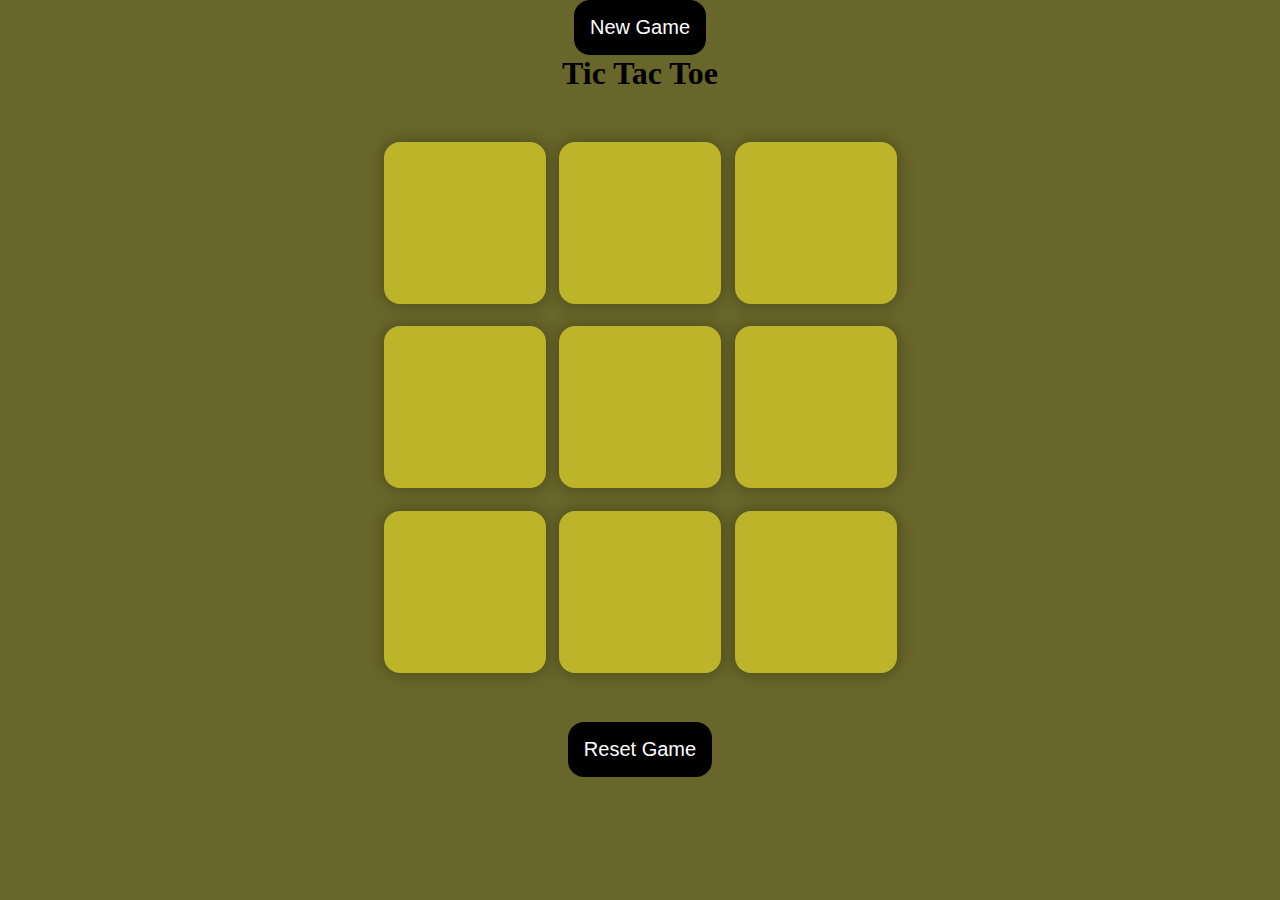
<file: index.html>
<!DOCTYPE html>
<html lang="en">
<head>
    <meta charset="UTF-8">
    <meta name="viewport" content="width=device-width, initial-scale=1.0">
    <link rel="stylesheet" href="style.css">
    <title>Tic Tac Toe Game</title>
</head>
<body>
    <div class="msg-container hide">
        <p id = "msg">Winner</p>
    </div>
    <button id = "new-btn">New Game</button>
    <main>
        <h1>Tic Tac Toe</h1>
        <div class="container">
            <div class="game">
                <button class="box"></button>
                <button class="box"></button>
                <button class="box"></button>
                <button class="box"></button>
                <button class="box"></button>
                <button class="box"></button>
                <button class="box"></button>
                <button class="box"></button>
                <button class="box"></button>
            </div>
        </div>

        <button id = "reset-btn">Reset Game</button>
    </main>
    <script src="scripting_code.js"></script>
</body>
</html>
</file>
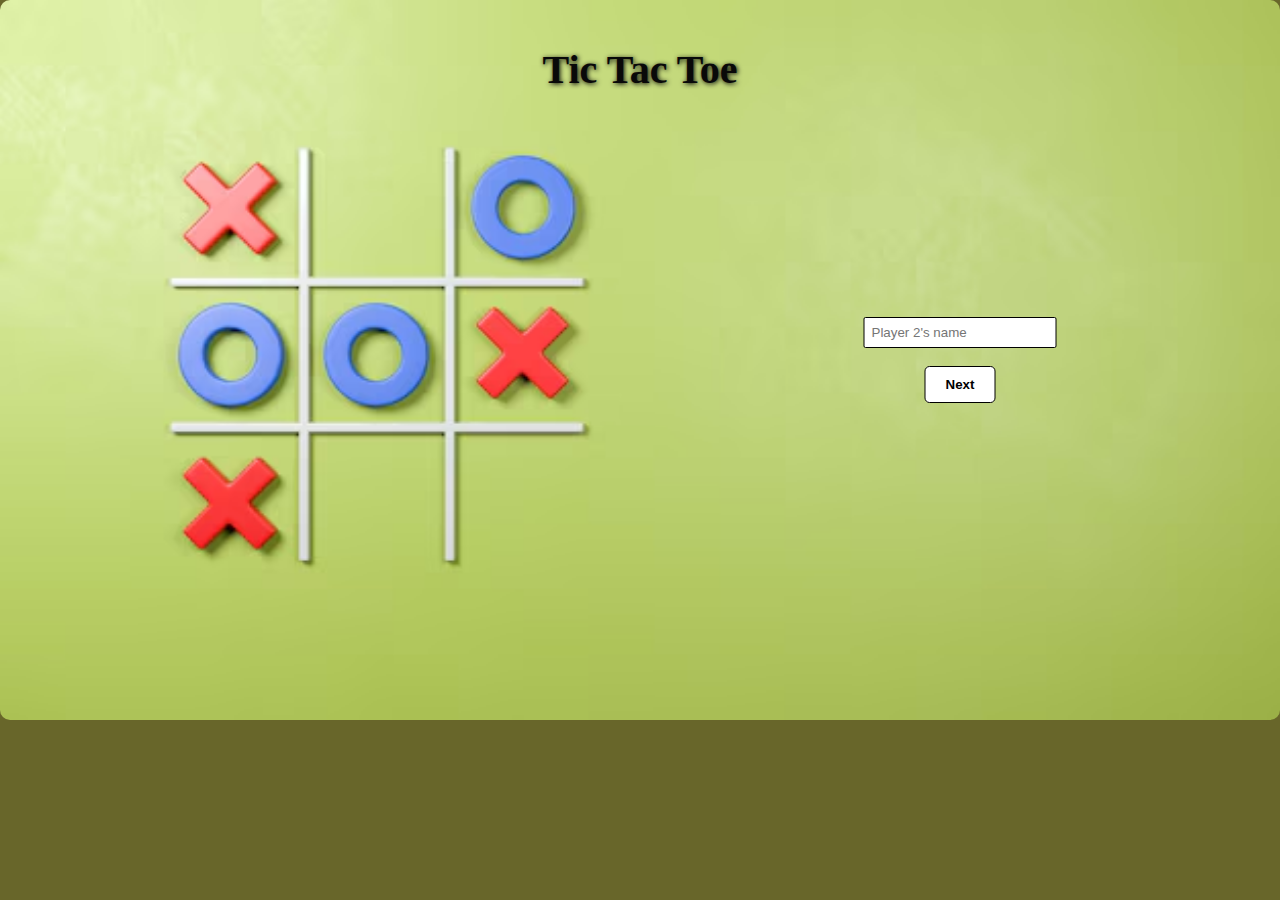
<file: Second.html>
<!DOCTYPE html>
<html lang="en">
<head>
    <meta charset="UTF-8">
    <meta name="viewport" content="width=device-width, initial-scale=1.0">
    <link rel="stylesheet" href="style.css">
    <title>Tic Tac Toe Game</title>
</head>
<body>
    <div class="content">
        <div class="image-container">
            <img id="tic_image" src="Tic.jpg" alt="Tic Tac Toe">
            <h1 class = "image-title">Tic Tac Toe</h1>
            <div class="text-overlay">
                <form action="first.html" method="get">
                    <input type="text" placeholder="Player 2's name" required>
                    <br><br>
                    <button type="submit" class="work">Next</button>
                </form>
            </div>
        </div>
    </div>
</body>

</html>
</file>
<file: style.css>
*{
    margin : 0;
    padding : 0;
}

body{
    background-color: rgb(104, 102, 42);
    text-align: center;
}


.container{
    height: 70vh;
    display: flex;
    justify-content: center;
    align-items: center;
}

.game{
    height: 60vmin;
    width: 60vmin;
    display: flex;
    flex-wrap: wrap;
    justify-content: center;
    align-items: center;
    gap: 1.5vmin;
}

.box{
    height : 18vmin;
    width : 18vmin;
    border-radius: 1rem;
    border: none;
    box-shadow: 0 0 1rem rgb(0, 0, 0, 0.3);
    font-size: 8vmin;
    color: darkmagenta;
    background-color: rgb(188, 181, 42);
}

#reset-btn{
    padding : 1rem;
    font-size: 1.25rem;
    background-color: black;
    color : white;
    border-radius: 1rem;
    border: none;
}

#new-btn{
    padding : 1rem;
    font-size: 1.25rem;
    background-color: black;
    color : white;
    border-radius: 1rem;
    border: none;
}

#msg {
    color: white;
    font-size: 5vmin;
}
.msg-container{
    height: 100vmin;
    display: flex;
    justify-content: center;
    align-items: center;
    flex-direction: column;
    gap: 4rem;
}

.hide{
    display: none;
}

.image-container {
  position: relative;
  width: 100%;
  margin: auto;
}

.image-title {
    position: absolute;
    top: 5%;       
    left: 50%;
    transform: translateX(-50%);
    color: rgb(9, 9, 9);
    font-size: 40px;
    font-weight: 800;
    text-shadow: 1px 1px 5px black;
    margin: 0;
    padding: 10px;
}


#tic_image {
  width: 100%;
  display: block;
  border-radius: 10px;
}

.text-overlay {
  position: absolute;
  top: 50%;
  left: 75%;
  transform: translate(-50%, -50%);
  color: rgb(24, 23, 23);
  text-align: center;
  padding: 20px;
  border-radius: 5px;
}

.text-overlay input {
  padding: 7px;
  border: 1px solid black;
  border-radius: 2px;
}

.work {
  border: 1px solid black;
  border-radius: 5px;
  padding: 10px 20px;
  background-color: white;
  cursor: pointer;
  font-weight: bold;
  transition: 0.3s;
}

.work:hover {
  background-color: black;
  color: white;
}
</file>
